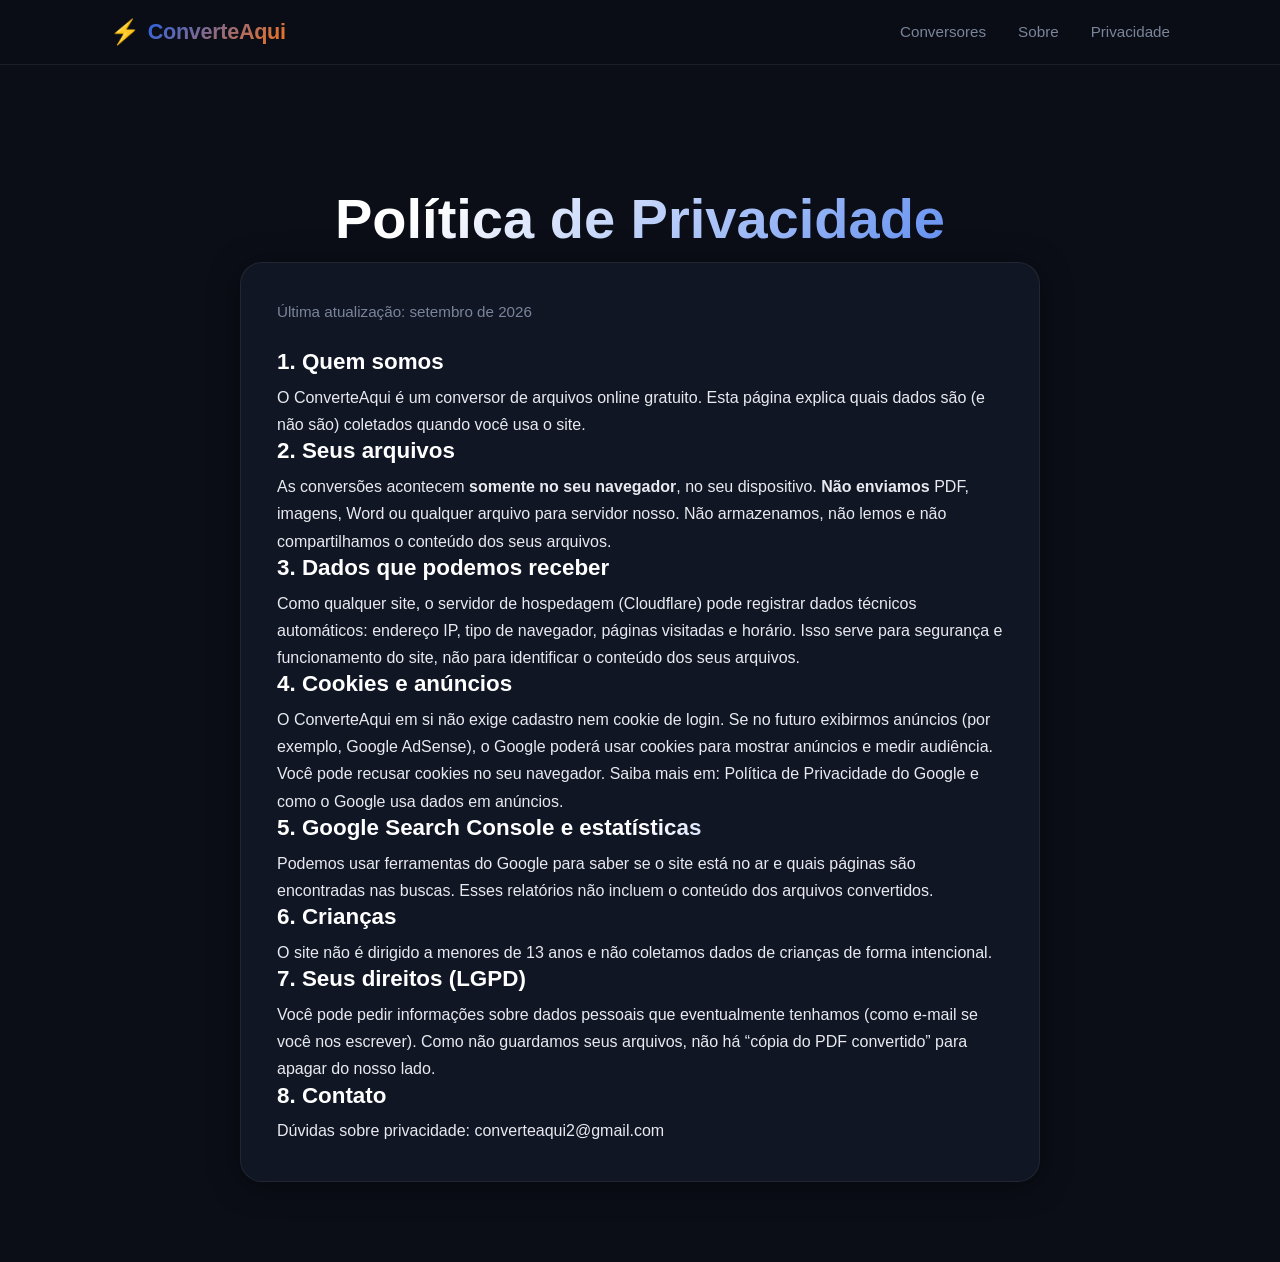
<file: privacidade.html>
<!DOCTYPE html>
<html lang="pt-BR">
<head>
  <meta charset="UTF-8" />
  <meta name="viewport" content="width=device-width, initial-scale=1.0" />
  <title>Política de Privacidade – ConverteAqui</title>
  <meta name="description" content="Política de privacidade do ConverteAqui. Conversões 100% no navegador. Seus arquivos não são enviados a nenhum servidor." />
  <link rel="canonical" href="https://converteaqui.arquivoss.workers.dev/privacidade.html" />
  <link rel="stylesheet" href="style.css" />
</head>
<body>
  <header class="site-header">
    <div class="header-inner">
      <a href="index.html" class="logo" aria-label="ConverteAqui Home">
        <span class="logo-icon">⚡</span>
        <span class="logo-text">ConverteAqui</span>
      </a>
      <nav class="main-nav">
        <a href="index.html#converters">Conversores</a>
        <a href="sobre.html">Sobre</a>
        <a href="privacidade.html">Privacidade</a>
      </nav>
    </div>
  </header>

  <section class="faq-section" style="padding-top:120px;">
    <div class="container">
      <h1 class="section-title">Política de Privacidade</h1>
      <div class="panel-card" style="max-width:800px;margin:0 auto;line-height:1.7;">
        <p class="panel-desc">Última atualização: setembro de 2026</p>

        <h3>1. Quem somos</h3>
        <p>O ConverteAqui é um conversor de arquivos online gratuito. Esta página explica quais dados são (e não são) coletados quando você usa o site.</p>

        <h3>2. Seus arquivos</h3>
        <p>As conversões acontecem <strong>somente no seu navegador</strong>, no seu dispositivo. <strong>Não enviamos</strong> PDF, imagens, Word ou qualquer arquivo para servidor nosso. Não armazenamos, não lemos e não compartilhamos o conteúdo dos seus arquivos.</p>

        <h3>3. Dados que podemos receber</h3>
        <p>Como qualquer site, o servidor de hospedagem (Cloudflare) pode registrar dados técnicos automáticos: endereço IP, tipo de navegador, páginas visitadas e horário. Isso serve para segurança e funcionamento do site, não para identificar o conteúdo dos seus arquivos.</p>

        <h3>4. Cookies e anúncios</h3>
        <p>O ConverteAqui em si não exige cadastro nem cookie de login. Se no futuro exibirmos anúncios (por exemplo, Google AdSense), o Google poderá usar cookies para mostrar anúncios e medir audiência. Você pode recusar cookies no seu navegador. Saiba mais em: <a href="https://policies.google.com/privacy" target="_blank" rel="noopener">Política de Privacidade do Google</a> e <a href="https://policies.google.com/technologies/ads" target="_blank" rel="noopener">como o Google usa dados em anúncios</a>.</p>

        <h3>5. Google Search Console e estatísticas</h3>
        <p>Podemos usar ferramentas do Google para saber se o site está no ar e quais páginas são encontradas nas buscas. Esses relatórios não incluem o conteúdo dos arquivos convertidos.</p>

        <h3>6. Crianças</h3>
        <p>O site não é dirigido a menores de 13 anos e não coletamos dados de crianças de forma intencional.</p>

        <h3>7. Seus direitos (LGPD)</h3>
        <p>Você pode pedir informações sobre dados pessoais que eventualmente tenhamos (como e-mail se você nos escrever). Como não guardamos seus arquivos, não há “cópia do PDF convertido” para apagar do nosso lado.</p>

        <h3>8. Contato</h3>
        <p>Dúvidas sobre privacidade: <a href="mailto:converteaqui2@gmail.com">converteaqui2@gmail.com</a></p>
      </div>
    </div>
  </section>
</body>
</html>
</file>
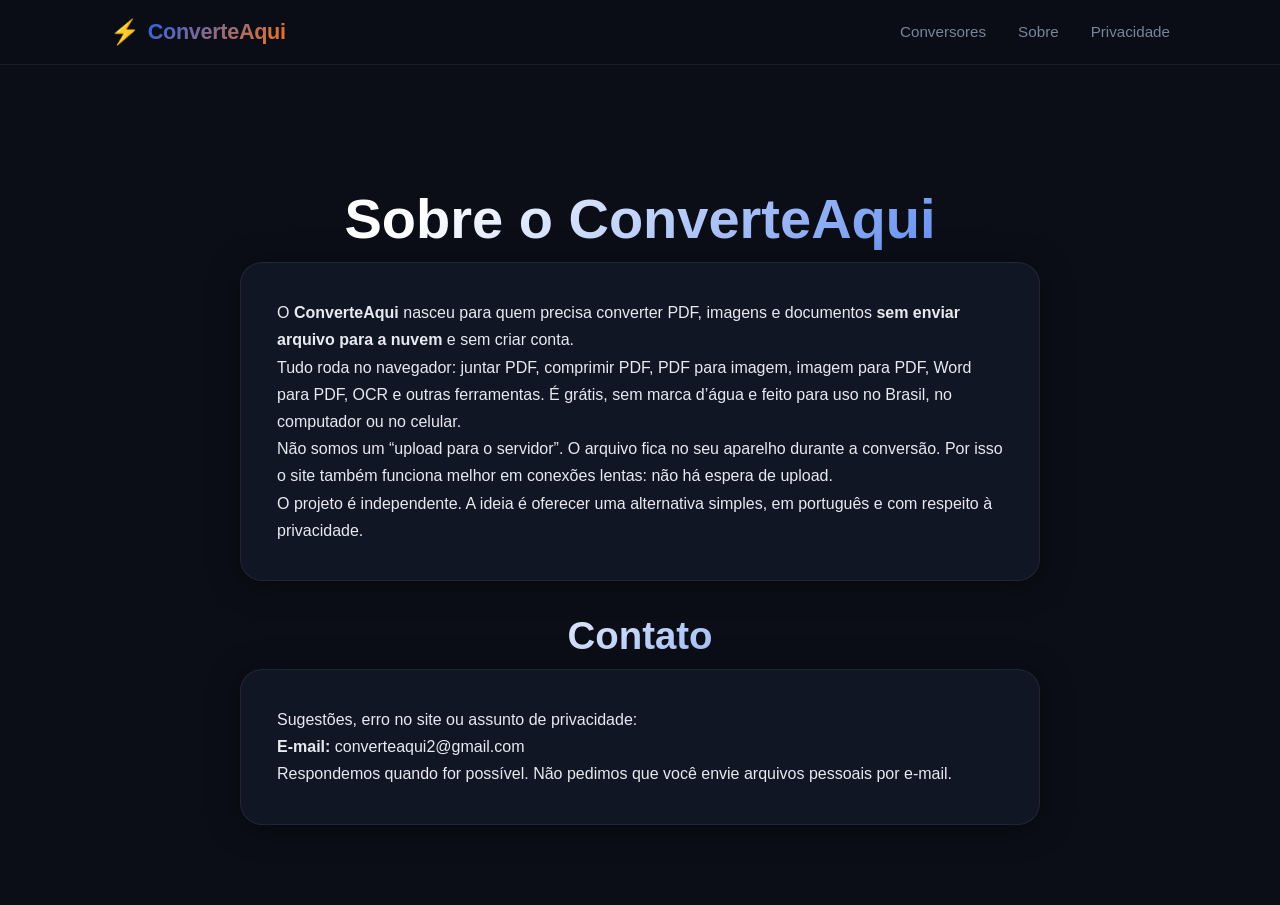
<file: sobre.html>
<!DOCTYPE html>
<html lang="pt-BR">
<head>
  <meta charset="UTF-8" />
  <meta name="viewport" content="width=device-width, initial-scale=1.0" />
  <title>Sobre e Contato – ConverteAqui</title>
  <meta name="description" content="Sobre o ConverteAqui: conversor de arquivos grátis, privado e sem cadastro. Fale conosco." />
  <link rel="canonical" href="https://converteaqui.arquivoss.workers.dev/sobre.html" />
  <link rel="stylesheet" href="style.css" />
</head>
<body>
  <header class="site-header">
    <div class="header-inner">
      <a href="index.html" class="logo" aria-label="ConverteAqui Home">
        <span class="logo-icon">⚡</span>
        <span class="logo-text">ConverteAqui</span>
      </a>
      <nav class="main-nav">
        <a href="index.html#converters">Conversores</a>
        <a href="sobre.html">Sobre</a>
        <a href="privacidade.html">Privacidade</a>
      </nav>
    </div>
  </header>

  <section class="faq-section" style="padding-top:120px;">
    <div class="container">
      <h1 class="section-title">Sobre o ConverteAqui</h1>
      <div class="panel-card" style="max-width:800px;margin:0 auto 32px;line-height:1.7;">
        <p>O <strong>ConverteAqui</strong> nasceu para quem precisa converter PDF, imagens e documentos <strong>sem enviar arquivo para a nuvem</strong> e sem criar conta.</p>
        <p>Tudo roda no navegador: juntar PDF, comprimir PDF, PDF para imagem, imagem para PDF, Word para PDF, OCR e outras ferramentas. É grátis, sem marca d’água e feito para uso no Brasil, no computador ou no celular.</p>
        <p>Não somos um “upload para o servidor”. O arquivo fica no seu aparelho durante a conversão. Por isso o site também funciona melhor em conexões lentas: não há espera de upload.</p>
        <p>O projeto é independente. A ideia é oferecer uma alternativa simples, em português e com respeito à privacidade.</p>
      </div>

      <h2 class="section-title">Contato</h2>
      <div class="panel-card" style="max-width:800px;margin:0 auto;line-height:1.7;">
        <p>Sugestões, erro no site ou assunto de privacidade:</p>
        <p><strong>E-mail:</strong> <a href="mailto:converteaqui2@gmail.com">converteaqui2@gmail.com</a></p>
        <p>Respondemos quando for possível. Não pedimos que você envie arquivos pessoais por e-mail.</p>
      </div>
    </div>
  </section>
</body>
</html>
</file>
<file: style.css>
/* ============================================================
   FileFlux — style.css
   Author: Avinash Walton
   ============================================================ */

/* ── Variables ── */
:root {
  --c-bg:        #0b0e17;
  --c-surface:   #111624;
  --c-surface2:  #181e30;
  --c-border:    rgba(255,255,255,0.07);
  --c-accent:    #2563eb;
  --c-accent2:   #f97316;
  --c-text:      #e8eaf0;
  --c-muted:     #7a859a;
  --c-yt:        #ff0000;
  --c-fb:        #1877f2;
  --c-tw:        #000000;
  --c-ig-from:   #f09433;
  --c-ig-to:     #c13584;
  --c-th:        #000000;
  --c-li:        #0a66c2;

  --radius-sm:   8px;
  --radius-md:   14px;
  --radius-lg:   22px;
  --shadow:      0 4px 32px rgba(0,0,0,0.4);
  --shadow-lg:   0 8px 60px rgba(0,0,0,0.6);
  --transition:  0.22s cubic-bezier(0.4, 0, 0.2, 1);

  --font-display: 'Syne', sans-serif;
  --font-body:    'DM Sans', sans-serif;
}

/* ── Reset & Base ── */
*, *::before, *::after { box-sizing: border-box; margin: 0; padding: 0; }

html {
  scroll-behavior: smooth;
  scroll-padding-top: 80px;
}

body {
  background: var(--c-bg);
  color: var(--c-text);
  font-family: var(--font-body);
  font-size: 16px;
  line-height: 1.6;
  -webkit-font-smoothing: antialiased;
  overflow-x: hidden;
}

a { color: inherit; text-decoration: none; }
img { max-width: 100%; display: block; }
button { cursor: pointer; border: none; background: none; font-family: inherit; }
input, select, textarea { font-family: inherit; }

.container {
  max-width: 1100px;
  margin: 0 auto;
  padding: 0 20px;
}

/* ── Typography ── */
h1, h2, h3 { font-family: var(--font-display); line-height: 1.2; }
h1 { font-size: clamp(2rem, 5vw, 3.5rem); font-weight: 800; }
h2 { font-size: clamp(1.6rem, 3.5vw, 2.4rem); font-weight: 700; }
h3 { font-size: clamp(1.1rem, 2.5vw, 1.4rem); font-weight: 700; }

/* ── Section Titles ── */
.section-title {
  text-align: center;
  margin-bottom: 10px;
  background: linear-gradient(135deg, #fff 30%, var(--c-accent));
  -webkit-background-clip: text;
  -webkit-text-fill-color: transparent;
  background-clip: text;
}
.section-sub {
  text-align: center;
  color: var(--c-muted);
  margin-bottom: 40px;
  font-size: 1rem;
}

/* ============================================================
   HEADER
   ============================================================ */
.site-header {
  position: sticky;
  top: 0;
  z-index: 100;
  background: rgba(11,14,23,0.9);
  backdrop-filter: blur(16px);
  border-bottom: 1px solid var(--c-border);
}

.header-inner {
  display: flex;
  align-items: center;
  justify-content: space-between;
  max-width: 1100px;
  margin: 0 auto;
  padding: 0 20px;
  height: 64px;
}

.logo {
  display: flex;
  align-items: center;
  gap: 8px;
  font-family: var(--font-display);
  font-weight: 800;
  font-size: 1.35rem;
  letter-spacing: -0.3px;
}
.logo-icon { font-size: 1.5rem; }
.logo-text {
  background: linear-gradient(135deg, var(--c-accent), var(--c-accent2));
  -webkit-background-clip: text;
  -webkit-text-fill-color: transparent;
  background-clip: text;
}

.main-nav {
  display: flex;
  gap: 32px;
}
.main-nav a {
  color: var(--c-muted);
  font-weight: 500;
  font-size: 0.95rem;
  transition: color var(--transition);
  position: relative;
}
.main-nav a::after {
  content: '';
  position: absolute;
  bottom: -4px; left: 0;
  width: 0; height: 2px;
  background: var(--c-accent);
  transition: width var(--transition);
}
.main-nav a:hover { color: var(--c-text); }
.main-nav a:hover::after { width: 100%; }

.hamburger {
  display: none;
  flex-direction: column;
  gap: 5px;
  padding: 4px;
}
.hamburger span {
  display: block;
  width: 24px; height: 2px;
  background: var(--c-text);
  border-radius: 2px;
  transition: all var(--transition);
}
.hamburger.open span:nth-child(1) { transform: translateY(7px) rotate(45deg); }
.hamburger.open span:nth-child(2) { opacity: 0; }
.hamburger.open span:nth-child(3) { transform: translateY(-7px) rotate(-45deg); }

.mobile-nav {
  display: none;
  flex-direction: column;
  background: var(--c-surface);
  border-top: 1px solid var(--c-border);
  overflow: hidden;
  max-height: 0;
  transition: max-height 0.35s ease;
}
.mobile-nav.open { max-height: 200px; }
.mobile-nav a {
  display: block;
  padding: 14px 24px;
  color: var(--c-muted);
  font-weight: 500;
  border-bottom: 1px solid var(--c-border);
  transition: color var(--transition), background var(--transition);
}
.mobile-nav a:hover { color: var(--c-text); background: var(--c-surface2); }

/* ============================================================
   HERO
   ============================================================ */
.hero {
  position: relative;
  padding: 100px 0 60px;
  overflow: hidden;
  text-align: center;
  z-index: 0;
}

.hero-bg-grid {
  position: absolute;
  inset: 0;
  background-image:
    linear-gradient(rgba(245,166,35,0.04) 1px, transparent 1px),
    linear-gradient(90deg, rgba(245,166,35,0.04) 1px, transparent 1px);
  background-size: 60px 60px;
  pointer-events: none;
}
.hero::before {
  content: '';
  position: absolute;
  top: -200px; left: 50%;
  transform: translateX(-50%);
  width: 600px; height: 600px;
  background: radial-gradient(circle, rgba(245,166,35,0.12) 0%, transparent 70%);
  pointer-events: none;
}

.hero-content { position: relative; z-index: 1; }

.hero-badge {
  display: inline-flex;
  align-items: center;
  gap: 6px;
  background: rgba(245,166,35,0.12);
  border: 1px solid rgba(245,166,35,0.25);
  color: var(--c-accent);
  font-size: 0.8rem;
  font-weight: 600;
  letter-spacing: 0.5px;
  padding: 6px 14px;
  border-radius: 50px;
  margin-bottom: 24px;
  animation: fadeInDown 0.6s ease both;
}

h1.hero h1 { animation: fadeInUp 0.7s ease 0.1s both; }
.hero h1 {
  animation: fadeInUp 0.7s ease 0.15s both;
  margin-bottom: 20px;
}
.accent {
  background: linear-gradient(135deg, var(--c-accent), var(--c-accent2));
  -webkit-background-clip: text;
  -webkit-text-fill-color: transparent;
  background-clip: text;
}

.hero-sub {
  color: var(--c-muted);
  font-size: clamp(0.95rem, 2vw, 1.15rem);
  max-width: 620px;
  margin: 0 auto 36px;
  animation: fadeInUp 0.7s ease 0.25s both;
}

.btn-primary {
  display: inline-block;
  background: linear-gradient(135deg, var(--c-accent), var(--c-accent2));
  color: #0b0e17;
  font-family: var(--font-display);
  font-weight: 700;
  font-size: 1rem;
  padding: 14px 36px;
  border-radius: 50px;
  transition: transform var(--transition), box-shadow var(--transition);
  box-shadow: 0 4px 24px rgba(245,166,35,0.3);
  animation: fadeInUp 0.7s ease 0.35s both;
}
.btn-primary:hover {
  transform: translateY(-2px);
  box-shadow: 0 8px 36px rgba(245,166,35,0.45);
}

/* Ticker */
.hero-ticker {
  margin-top: 56px;
  overflow: hidden;
  border-top: 1px solid var(--c-border);
  border-bottom: 1px solid var(--c-border);
  padding: 12px 0;
  background: rgba(255,255,255,0.02);
}
.ticker-track {
  display: flex;
  gap: 40px;
  white-space: nowrap;
  animation: ticker 20s linear infinite;
}
.ticker-track span {
  font-family: var(--font-display);
  font-weight: 600;
  font-size: 0.85rem;
  color: var(--c-muted);
  letter-spacing: 1px;
  text-transform: uppercase;
}
.ticker-track span::before {
  content: '•';
  margin-right: 40px;
  color: var(--c-accent);
}
@keyframes ticker { from { transform: translateX(0); } to { transform: translateX(-50%); } }

/* ============================================================
   CONVERTERS SECTION
   ============================================================ */
.converters-section {
  padding: 80px 0 60px;
  position: relative;
  z-index: 1;
}

/* Tab Grid */
.tab-grid {
  display: flex;
  flex-wrap: wrap;
  gap: 8px;
  justify-content: center;
  margin-bottom: 36px;
  position: relative;
  z-index: 2;
}

.tab-btn {
  background: var(--c-surface);
  border: 1px solid var(--c-border);
  color: var(--c-muted);
  font-family: var(--font-display);
  font-weight: 600;
  font-size: 0.82rem;
  padding: 8px 16px;
  border-radius: 50px;
  transition: all var(--transition);
  letter-spacing: 0.3px;
  cursor: pointer;
  pointer-events: all;
  user-select: none;
  -webkit-user-select: none;
  position: relative;
  z-index: 2;
  outline: none;
  appearance: none;
  -webkit-appearance: none;
}
.tab-btn:hover {
  border-color: rgba(245,166,35,0.4);
  color: var(--c-text);
  background: var(--c-surface2);
}
.tab-btn:focus-visible {
  outline: 2px solid var(--c-accent);
  outline-offset: 2px;
}
.tab-btn.active {
  background: linear-gradient(135deg, var(--c-accent), var(--c-accent2));
  border-color: transparent;
  color: #0b0e17;
}

/* Tab Panels */
.tab-panel { display: none; animation: fadeIn 0.3s ease; }
.tab-panel.active { display: block; }

.panel-card {
  background: var(--c-surface);
  border: 1px solid var(--c-border);
  border-radius: var(--radius-lg);
  padding: 36px;
  box-shadow: var(--shadow);
}
.panel-card h3 {
  margin-bottom: 8px;
  background: linear-gradient(135deg, #fff 50%, var(--c-accent));
  -webkit-background-clip: text;
  -webkit-text-fill-color: transparent;
  background-clip: text;
}
.panel-desc {
  color: var(--c-muted);
  margin-bottom: 24px;
  font-size: 0.95rem;
}

/* Drop Zone */
.drop-zone {
  display: block;
  border: 2px dashed rgba(245,166,35,0.3);
  border-radius: var(--radius-md);
  padding: 40px 20px;
  text-align: center;
  cursor: pointer;
  transition: all var(--transition);
  background: rgba(245,166,35,0.03);
  margin-bottom: 20px;
}
.drop-zone:hover, .drop-zone.dragover {
  border-color: var(--c-accent);
  background: rgba(245,166,35,0.07);
}
.drop-zone.has-file { border-color: rgba(100,255,150,0.4); background: rgba(100,255,150,0.04); }

.dz-inner { pointer-events: none; }
.dz-icon { font-size: 2.5rem; margin-bottom: 10px; }
.dz-text { font-weight: 500; color: var(--c-muted); margin-bottom: 4px; }
.dz-text span { color: var(--c-accent); text-decoration: underline; }
.dz-hint { font-size: 0.8rem; color: var(--c-muted); opacity: 0.7; }

/* Options */
.options-row {
  display: flex;
  flex-wrap: wrap;
  gap: 20px;
  margin-bottom: 20px;
}
.options-row label, .options-grid label {
  display: flex;
  flex-direction: column;
  gap: 6px;
  font-size: 0.85rem;
  color: var(--c-muted);
  font-weight: 500;
}
.options-grid {
  display: grid;
  grid-template-columns: repeat(auto-fill, minmax(180px, 1fr));
  gap: 16px;
  margin-bottom: 20px;
}

/* Form Controls */
input[type="text"],
input[type="number"],
textarea,
select {
  background: var(--c-surface2);
  border: 1px solid var(--c-border);
  border-radius: var(--radius-sm);
  color: var(--c-text);
  padding: 9px 12px;
  font-size: 0.9rem;
  outline: none;
  transition: border-color var(--transition);
  width: 100%;
}
input[type="text"]:focus,
input[type="number"]:focus,
textarea:focus,
select:focus {
  border-color: var(--c-accent);
}

.form-group {
  display: flex;
  flex-direction: column;
  gap: 6px;
  margin-bottom: 16px;
}
.form-group label { font-size: 0.85rem; color: var(--c-muted); font-weight: 500; }

.slider {
  -webkit-appearance: none;
  width: 180px;
  height: 4px;
  background: var(--c-surface2);
  border-radius: 2px;
  outline: none;
  margin-top: 4px;
}
.slider::-webkit-slider-thumb {
  -webkit-appearance: none;
  width: 16px; height: 16px;
  border-radius: 50%;
  background: var(--c-accent);
  cursor: pointer;
}

.color-input {
  width: 48px;
  height: 36px;
  border-radius: var(--radius-sm);
  border: 1px solid var(--c-border);
  background: transparent;
  cursor: pointer;
  padding: 2px;
}

.checkbox-label {
  flex-direction: row !important;
  align-items: center;
  gap: 8px !important;
  cursor: pointer;
}
.checkbox-label input { width: auto; }

/* Buttons */
.btn-convert {
  display: inline-flex;
  align-items: center;
  justify-content: center;
  gap: 8px;
  background: linear-gradient(135deg, var(--c-accent), var(--c-accent2));
  color: #0b0e17;
  font-family: var(--font-display);
  font-weight: 700;
  font-size: 0.95rem;
  padding: 13px 28px;
  border-radius: var(--radius-md);
  transition: all var(--transition);
  box-shadow: 0 4px 20px rgba(245,166,35,0.25);
  margin-top: 16px;
  width: 100%;
}
.btn-convert:hover:not(:disabled) {
  transform: translateY(-2px);
  box-shadow: 0 8px 32px rgba(245,166,35,0.4);
}
.btn-convert:disabled {
  opacity: 0.4;
  cursor: not-allowed;
  transform: none;
}
.btn-secondary {
  display: inline-flex;
  align-items: center;
  justify-content: center;
  background: var(--c-surface2);
  border: 1px solid var(--c-border);
  color: var(--c-text);
  font-family: var(--font-display);
  font-weight: 600;
  font-size: 0.9rem;
  padding: 11px 22px;
  border-radius: var(--radius-md);
  transition: all var(--transition);
  margin-top: 10px;
}
.btn-secondary:hover { border-color: var(--c-accent); color: var(--c-accent); }

.btn-row {
  display: flex;
  gap: 12px;
  flex-wrap: wrap;
}

/* Preview */
.preview-area {
  margin-top: 16px;
  display: flex;
  flex-wrap: wrap;
  gap: 12px;
  align-items: flex-start;
}
.preview-area img {
  max-width: 200px;
  max-height: 200px;
  border-radius: var(--radius-sm);
  border: 1px solid var(--c-border);
  object-fit: contain;
}
.preview-area canvas {
  max-width: 100%;
  border-radius: var(--radius-sm);
  border: 1px solid var(--c-border);
}

/* Progress */
.progress-wrap {
  margin: 14px 0;
}
.progress-bar {
  height: 6px;
  background: var(--c-surface2);
  border-radius: 3px;
  overflow: hidden;
  margin-bottom: 6px;
}
.progress-fill {
  height: 100%;
  background: linear-gradient(90deg, var(--c-accent), var(--c-accent2));
  border-radius: 3px;
  width: 0%;
  transition: width 0.3s ease;
}
#pdf2img-status, #ocr-status, #pdf2txt-status {
  font-size: 0.82rem;
  color: var(--c-muted);
}

/* Info Badge */
.info-badge {
  display: inline-block;
  background: rgba(245,166,35,0.1);
  border: 1px solid rgba(245,166,35,0.2);
  color: var(--c-accent);
  font-size: 0.82rem;
  padding: 5px 12px;
  border-radius: 50px;
  margin-top: 8px;
}

/* OCR result textarea */
#ocr-result, #pdf2txt-result {
  width: 100%;
  background: var(--c-surface2);
  border: 1px solid var(--c-border);
  border-radius: var(--radius-md);
  color: var(--c-text);
  padding: 14px;
  font-size: 0.9rem;
  resize: vertical;
  margin-top: 12px;
}
#ocr-result-wrap, #pdf2txt-result-wrap { width: 100%; }

/* ============================================================
   FEATURES SECTION
   ============================================================ */
.features-section {
  padding: 80px 0;
  background: var(--c-surface);
  border-top: 1px solid var(--c-border);
  border-bottom: 1px solid var(--c-border);
}

.features-grid {
  display: grid;
  grid-template-columns: repeat(auto-fill, minmax(280px, 1fr));
  gap: 20px;
}

.feature-card {
  background: var(--c-bg);
  border: 1px solid var(--c-border);
  border-radius: var(--radius-md);
  padding: 28px;
  transition: border-color var(--transition), transform var(--transition);
}
.feature-card:hover {
  border-color: rgba(245,166,35,0.35);
  transform: translateY(-3px);
}
.feat-icon { font-size: 2rem; margin-bottom: 14px; }
.feature-card h3 { margin-bottom: 8px; font-size: 1.05rem; }
.feature-card p { color: var(--c-muted); font-size: 0.9rem; }

/* ============================================================
   FAQ SECTION
   ============================================================ */
.faq-section {
  padding: 80px 0;
}
.faq-list {
  max-width: 780px;
  margin: 0 auto;
  display: flex;
  flex-direction: column;
  gap: 12px;
}
.faq-item {
  background: var(--c-surface);
  border: 1px solid var(--c-border);
  border-radius: var(--radius-md);
  overflow: hidden;
  transition: border-color var(--transition);
}
.faq-item[open] { border-color: rgba(245,166,35,0.35); }
.faq-item summary {
  padding: 18px 22px;
  font-family: var(--font-display);
  font-weight: 600;
  font-size: 0.97rem;
  cursor: pointer;
  list-style: none;
  display: flex;
  justify-content: space-between;
  align-items: center;
  transition: color var(--transition);
}
.faq-item summary::-webkit-details-marker { display: none; }
.faq-item summary::after {
  content: '+';
  font-size: 1.3rem;
  color: var(--c-accent);
  flex-shrink: 0;
  transition: transform var(--transition);
}
.faq-item[open] summary::after { transform: rotate(45deg); }
.faq-item summary:hover { color: var(--c-accent); }
.faq-item p {
  padding: 0 22px 18px;
  color: var(--c-muted);
  font-size: 0.92rem;
  border-top: 1px solid var(--c-border);
  padding-top: 14px;
  line-height: 1.7;
}

/* ============================================================
   FOOTER
   ============================================================ */
.site-footer {
  background: var(--c-surface);
  border-top: 1px solid var(--c-border);
  padding: 56px 0 32px;
}

.footer-brand {
  text-align: center;
  margin-bottom: 40px;
}
.footer-brand .logo-icon { font-size: 2rem; }
.footer-brand-name {
  font-family: var(--font-display);
  font-weight: 800;
  font-size: 1.8rem;
  background: linear-gradient(135deg, var(--c-accent), var(--c-accent2));
  -webkit-background-clip: text;
  -webkit-text-fill-color: transparent;
  background-clip: text;
  margin: 0 8px;
}
.footer-tagline {
  color: var(--c-muted);
  font-size: 0.88rem;
  margin-top: 6px;
}

/* Social Badges */
.social-section {
  text-align: center;
  margin-bottom: 40px;
}
.social-label {
  font-size: 0.82rem;
  color: var(--c-muted);
  letter-spacing: 1px;
  text-transform: uppercase;
  font-weight: 600;
  margin-bottom: 18px;
}
.social-badges {
  display: flex;
  flex-wrap: wrap;
  justify-content: center;
  gap: 10px;
}
.social-badge {
  display: inline-flex;
  align-items: center;
  gap: 7px;
  padding: 9px 16px;
  border-radius: 50px;
  font-size: 0.83rem;
  font-weight: 600;
  border: 1px solid transparent;
  transition: all var(--transition);
  text-decoration: none;
  font-family: var(--font-display);
}
.social-badge svg { width: 16px; height: 16px; flex-shrink: 0; }

.social-badge.yt  { background: rgba(255,0,0,0.1);   border-color: rgba(255,0,0,0.25);   color: #ff4444; }
.social-badge.fb  { background: rgba(24,119,242,0.1); border-color: rgba(24,119,242,0.25); color: #4a9eff; }
.social-badge.tw  { background: rgba(255,255,255,0.06); border-color: rgba(255,255,255,0.15); color: var(--c-text); }
.social-badge.ig  { background: rgba(193,53,132,0.1); border-color: rgba(193,53,132,0.25); color: #e1409a; }
.social-badge.th  { background: rgba(255,255,255,0.06); border-color: rgba(255,255,255,0.15); color: var(--c-text); }
.social-badge.li  { background: rgba(10,102,194,0.1);  border-color: rgba(10,102,194,0.25);  color: #5aabff; }

.social-badge.yt:hover  { background: rgba(255,0,0,0.2);   transform: translateY(-2px); }
.social-badge.fb:hover  { background: rgba(24,119,242,0.2); transform: translateY(-2px); }
.social-badge.tw:hover  { background: rgba(255,255,255,0.12); transform: translateY(-2px); }
.social-badge.ig:hover  { background: rgba(193,53,132,0.2); transform: translateY(-2px); }
.social-badge.th:hover  { background: rgba(255,255,255,0.12); transform: translateY(-2px); }
.social-badge.li:hover  { background: rgba(10,102,194,0.2);  transform: translateY(-2px); }

/* Footer Bottom */
.footer-bottom {
  text-align: center;
  border-top: 1px solid var(--c-border);
  padding-top: 24px;
}
.made-with {
  font-size: 0.95rem;
  color: var(--c-muted);
  margin-bottom: 6px;
}
.made-with strong { color: var(--c-text); }
.heart {
  display: inline-block;
  animation: heartbeat 1.2s ease infinite;
}
.copyright {
  font-size: 0.8rem;
  color: var(--c-muted);
  opacity: 0.6;
}

/* ============================================================
   TOAST
   ============================================================ */
.toast {
  position: fixed;
  bottom: 24px;
  left: 50%;
  transform: translateX(-50%) translateY(80px);
  background: var(--c-surface);
  border: 1px solid var(--c-border);
  color: var(--c-text);
  padding: 12px 24px;
  border-radius: 50px;
  font-weight: 500;
  font-size: 0.9rem;
  z-index: 9999;
  box-shadow: var(--shadow-lg);
  opacity: 0;
  transition: all 0.35s cubic-bezier(0.34, 1.56, 0.64, 1);
  pointer-events: none;
  white-space: nowrap;
}
.toast.show {
  opacity: 1;
  transform: translateX(-50%) translateY(0);
}
.toast.success { border-color: rgba(80,220,120,0.4); color: #6fd98d; }
.toast.error   { border-color: rgba(255,80,80,0.4);  color: #ff7070; }
.toast.info    { border-color: rgba(245,166,35,0.4); color: var(--c-accent); }

/* ============================================================
   ANIMATIONS
   ============================================================ */
@keyframes fadeIn { from { opacity: 0; transform: translateY(10px); } to { opacity: 1; transform: none; } }
@keyframes fadeInUp { from { opacity: 0; transform: translateY(24px); } to { opacity: 1; transform: none; } }
@keyframes fadeInDown { from { opacity: 0; transform: translateY(-16px); } to { opacity: 1; transform: none; } }
@keyframes heartbeat {
  0%, 100% { transform: scale(1); }
  25% { transform: scale(1.2); }
  50% { transform: scale(1); }
  75% { transform: scale(1.15); }
}

/* ============================================================
   RESPONSIVE
   ============================================================ */
@media (max-width: 768px) {
  .main-nav { display: none; }
  .hamburger { display: flex; }
  .mobile-nav { display: flex; }

  .hero { padding: 70px 0 40px; }
  .panel-card { padding: 22px 16px; }
  .options-grid { grid-template-columns: 1fr 1fr; }
  .tab-grid { gap: 6px; }
  .tab-btn { font-size: 0.75rem; padding: 7px 12px; }
  .features-grid { grid-template-columns: 1fr; }
  .social-badges { gap: 8px; }
  .social-badge { padding: 8px 12px; font-size: 0.78rem; }
  .btn-row { flex-direction: column; }
  .btn-row .btn-secondary,
  .btn-row .btn-convert { width: 100%; }
}

@media (max-width: 480px) {
  .options-grid { grid-template-columns: 1fr; }
  .options-row { flex-direction: column; }
  .preview-area img { max-width: 100%; }
  .tab-grid { justify-content: flex-start; overflow-x: auto; flex-wrap: nowrap; padding-bottom: 4px; }
  .tab-grid::-webkit-scrollbar { height: 3px; }
  .tab-grid::-webkit-scrollbar-thumb { background: var(--c-accent); border-radius: 3px; }
  .tab-btn { flex-shrink: 0; }
}



/* ============================================================
   COMPRESS MODE TOGGLE
   ============================================================ */
.compress-mode-toggle {
  display: flex;
  gap: 0;
  margin: 20px 0 0;
  border-radius: var(--radius-sm);
  overflow: hidden;
  border: 1px solid var(--c-border);
  width: fit-content;
}
.mode-btn {
  background: var(--c-surface2);
  border: none;
  color: var(--c-muted);
  font-family: var(--font-display);
  font-weight: 600;
  font-size: 0.82rem;
  padding: 9px 20px;
  cursor: pointer;
  transition: all var(--transition);
  pointer-events: all;
}
.mode-btn:first-child { border-right: 1px solid var(--c-border); }
.mode-btn.active {
  background: linear-gradient(135deg, var(--c-accent), var(--c-accent2));
  color: #0b0e17;
}
.mode-btn:hover:not(.active) { background: var(--c-surface); color: var(--c-text); }

/* ============================================================
   TARGET SIZE ROW (PDF Resizer / Merger / Compressor)
   ============================================================ */
.target-size-row {
  margin: 16px 0 4px;
  display: flex;
  flex-direction: column;
  gap: 10px;
}
.targetsize-inputs {
  display: flex;
  flex-wrap: wrap;
  align-items: center;
  gap: 10px;
  background: rgba(245,166,35,0.06);
  border: 1px solid rgba(245,166,35,0.2);
  border-radius: var(--radius-sm);
  padding: 12px 14px;
}
.targetsize-inputs input[type="number"] {
  width: 120px;
  flex-shrink: 0;
}
.targetsize-inputs select {
  width: 80px;
  flex-shrink: 0;
}
.targetsize-hint {
  font-size: 0.78rem;
  color: var(--c-muted);
  flex: 1;
  min-width: 160px;
  line-height: 1.5;
}

/* ============================================================
   PDF MERGE FILE LIST
   ============================================================ */
.merge-file-list {
  display: flex;
  flex-direction: column;
  gap: 8px;
  margin: 14px 0;
}
.merge-file-item {
  display: flex;
  align-items: center;
  gap: 10px;
  background: var(--c-surface2);
  border: 1px solid var(--c-border);
  border-radius: var(--radius-sm);
  padding: 10px 14px;
  cursor: grab;
  transition: border-color var(--transition), background var(--transition);
  user-select: none;
}
.merge-file-item:active { cursor: grabbing; }
.merge-file-item.dragging {
  opacity: 0.45;
  border-color: var(--c-accent);
}
.merge-file-item.drag-over {
  border-color: var(--c-accent);
  background: rgba(245,166,35,0.08);
}
.merge-file-drag-handle {
  color: var(--c-muted);
  font-size: 1.1rem;
  flex-shrink: 0;
  cursor: grab;
}
.merge-file-name {
  flex: 1;
  font-size: 0.88rem;
  color: var(--c-text);
  white-space: nowrap;
  overflow: hidden;
  text-overflow: ellipsis;
}
.merge-file-size {
  font-size: 0.78rem;
  color: var(--c-muted);
  flex-shrink: 0;
}
.merge-file-remove {
  background: none;
  border: none;
  color: var(--c-muted);
  font-size: 1rem;
  cursor: pointer;
  padding: 2px 6px;
  border-radius: 4px;
  transition: color var(--transition), background var(--transition);
  flex-shrink: 0;
}
.merge-file-remove:hover { color: #ff7070; background: rgba(255,80,80,0.1); }
.merge-list-hint {
  font-size: 0.78rem;
  color: var(--c-muted);
  margin-top: 4px;
  text-align: center;
  opacity: 0.7;
}

/* ============================================================
   SCROLLBAR
   ============================================================ */
::-webkit-scrollbar { width: 6px; }
::-webkit-scrollbar-track { background: var(--c-bg); }
::-webkit-scrollbar-thumb { background: var(--c-surface2); border-radius: 3px; }
::-webkit-scrollbar-thumb:hover { background: var(--c-accent); }

/* Selection */
::selection { background: rgba(245,166,35,0.25); color: var(--c-text); }
</file>
